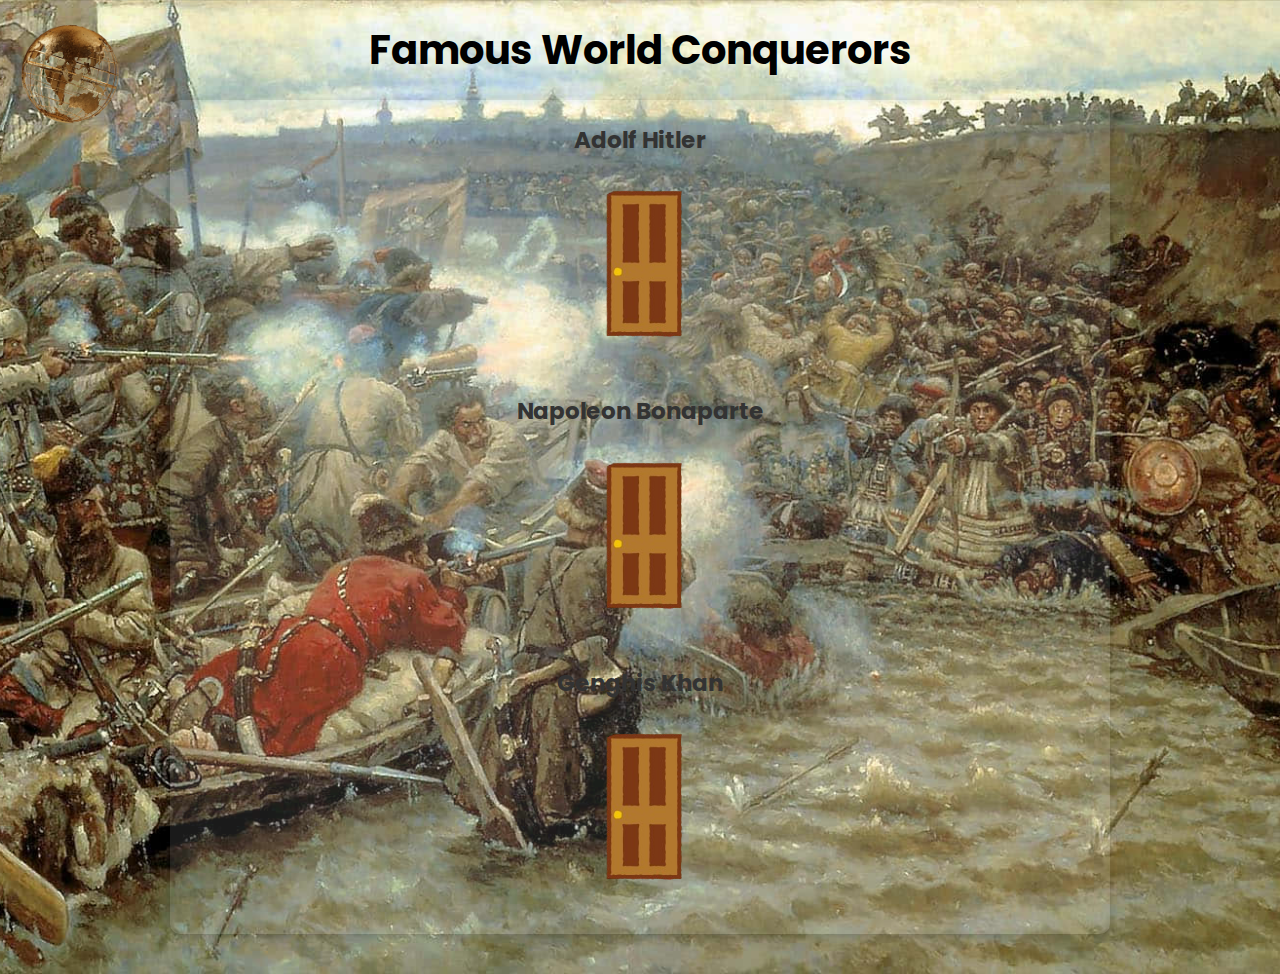
<file: Php and HTML assignment/Index.html>
<!DOCTYPE html>
<html lang="en">
<head>
    <meta charset="UTF-8">
    <meta name="viewport" content="width=device-width, initial-scale=1.0">
    <title>Famous World Conquerors</title>
    <link rel="stylesheet" type="text/css" href="Styles.css">
    <style>
        #globe {
            position: absolute;
            top: 20px;
            left: 20px;
            width: 100px; /* Make the globe smaller */
            height: auto;
        }
        /* Importing Poppins font */
@import url('https://fonts.googleapis.com/css2?family=Poppins:wght@300;400;600;700&display=swap');

/* Global styles */
body {
    background-image: url('1106.jpg'); /* Set image as background */
            background-size: cover; /* Make the background image cover the entire page */
            background-position: center center; /* Center the image */
    font-family: 'Poppins', sans-serif;
    margin: 0;
    padding: 0;
    transition: background-color 0.3s ease, color 0.3s ease;
}

/* Gradient background for story pages */
.gradient-bg {
    background: linear-gradient(135deg, #8e44ad, #3498db);
    color: white;
    min-height: 100vh;
    padding: 20px;
    box-sizing: border-box;
    display: flex;
    flex-direction: column;
    justify-content: space-between;
}

/* Headings */
h1 {
    text-align: center;
    font-size: 2.5em;
    margin: 20px 0;
    animation: fadeIn 1s ease-in-out;
}

/* Doors container - stack doors vertically */
.doors-container {
    display: flex;
    flex-direction: column; /* Stack doors vertically */
    justify-content: center;
    align-items: center;
    gap: 30px; /* Space between stacked doors */
    margin-top: 40px; /* Added space above the doors */
    margin-bottom: 40px;
}

/* Door container - bigger size and positioned in the center */
.door-container {
    position: relative;
    width: 180px; /* Set width for the doors */
    height: 250px; /* Set height for the doors */
    margin-right: 150px;
}

/* Door styles */
.door {
    text-align: center;
    cursor: pointer;
    transition: transform 0.3s ease;
}

.door:hover {
    transform: scale(1.05);
}

.door-image {
    position: absolute;
    width: 100%;
    height: 100%;
    object-fit: cover;
    transition: opacity 0.3s ease;
}

.door-image.closed {
    opacity: 1;
}

.door-image.open {
    opacity: 0;
}

.door:hover .door-image.closed {
    opacity: 0;
}

.door:hover .door-image.open {
    opacity: 1;
}

/* Navigation buttons */
.nav-container {
    display: flex;
    justify-content: center;
    gap: 15px;
    margin: 20px 0;
}

/* Navigation buttons */
.nav-button, .slide-button {
    text-decoration: none;
    font-size: 1.1em;
    color: white;
    padding: 10px 25px;
    background: linear-gradient(135deg, #1abc9c, #16a085); /* Teal gradient */
    border-radius: 30px;
    box-shadow: 0 2px 8px rgba(0, 0, 0, 0.3);
    transition: transform 0.3s ease, background 0.3s ease, box-shadow 0.3s ease;
}

/* Hover effect for navigation buttons */
.nav-button:hover, .slide-button:hover {
    transform: translateY(-5px);
    background: linear-gradient(135deg, #48dbfb, #0abde3); /* Cyan gradient on hover */
    box-shadow: 0 5px 15px rgba(0, 0, 0, 0.4);
}

/* Keyframes for animations */
@keyframes fadeIn {
    from {
        opacity: 0;
        transform: translateY(-20px);
    }
    to {
        opacity: 1;
        transform: translateY(0);
    }
}

/* Responsive design */
@media (max-width: 768px) {
    h1 {
        font-size: 2em;
    }
    p {
        font-size: 1em;
    }
    .nav-button, .slide-button {
        font-size: 0.9em;
        padding: 8px 20px;
    }
}

/* Custom door title styles */
.door-title {
    font-size: 1.2em;
    margin-bottom: 10px;
    color: #333;
    font-weight: bold;
}

/* Globe styles */
#globe {
    position: absolute;
    top: 20px;
    left: 20px;
    width: 100px; /* Make the globe smaller */
    height: auto;
}

/* Text content with horizontal margins */
p, body > div {
    max-width: 900px;
    margin: 0 auto;
    text-align: justify;
    font-size: 1.2em;
    line-height: 1.8;
    padding: 20px;
    box-shadow: 0 2px 10px rgba(0, 0, 0, 0.2);
    background: rgba(255, 255, 255, 0.1);
    border-radius: 10px;
    transition: transform 0.3s ease, box-shadow 0.3s ease;
}

/* Hover effect for text boxes */
p:hover, body > div:hover {
    transform: translateY(-5px);
    box-shadow: 0 5px 20px rgba(0, 0, 0, 0.3);
}

/* Additional styles for spacing and adjustments */
body > div {
    margin-top: 40px; /* Additional space at the top */
}


        h1 {
            text-align: center;
            margin: 20px 0;
        }

        .doors-container {
            display: flex;
            justify-content: center;
            align-items: center;
            gap: 20px; /* Space between doors */
            margin-top: 20px;
        
        }

        .door {
            text-align: center;
            cursor: pointer;
            transition: transform 0.3s ease;
        }

        .door:hover {
            transform: scale(1.05);
        }

        .door-container {
            position: relative;
            width: 150px; /* Set width for doors */
            height: 200px; /* Set height for doors */
        }

        .door-image {
            position: absolute;
            width: 100%;
            height: 100%;
            object-fit: cover;
            transition: opacity 0.3s ease;
        }

        .door-image.closed {
            opacity: 1;
        }

        .door-image.open {
            opacity: 0;
        }

        .door:hover .door-image.closed {
            opacity: 0;
        }

        .door:hover .door-image.open {
            opacity: 1;
        }
    </style>
</head>
<body>
    <img src="globe.png" alt="Globe" id="globe">
    <h1>Famous World Conquerors</h1>
    <div class="doors-container">
        <div class="door">
    
            <div class="door-title">Adolf Hitler</div>
            <a href="Story-1.php"><div class="door-container">
                <img src="closed.png" alt="Closed Door" class="door-image closed">
                <img src="open.png" alt="Open Door" class="door-image open">
            </div></a>
        </div>
        <div class="door" data-link="Story-2.php">
            <div class="door-title">Napoleon Bonaparte</div>
            <a href="Story-2.php"> <div class="door-container">
                <img src="closed.png" alt="Closed Door" class="door-image closed">
                <img src="open.png" alt="Open Door" class="door-image open">
            </div> </a>
        </div>
        <div class="door" data-link="Story-3.php">
            <div class="door-title">Genghis Khan</div>
            <a href="Story-3.php"><div class="door-container">
                <img src="closed.png" alt="Closed Door" class="door-image closed">
                <img src="open.png" alt="Open Door" class="door-image open">
            </div></a>
        </div>
    </div>
    
    <script src="script.js"></script>
    
</html>
</file>
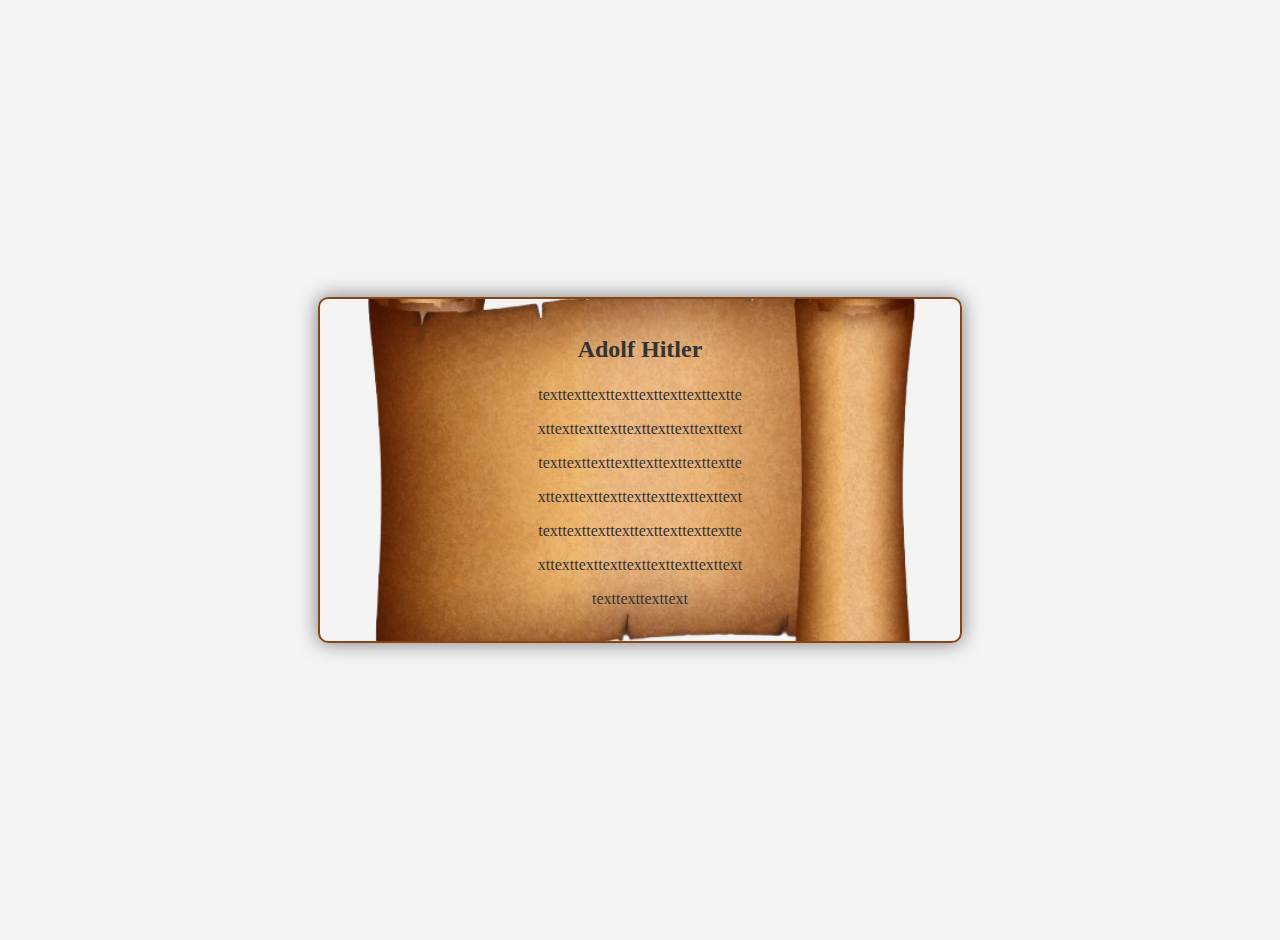
<file: Php and HTML assignment/Untitled-1.html>
<!DOCTYPE html>
<html lang="en">
<head>
    <meta charset="UTF-8">
    <meta name="viewport" content="width=device-width, initial-scale=1.0">
    <title>Vintage Scroll</title>
    <style>
        body {
            font-family: 'Georgia', serif;
            background-color: #f4f4f4;
            margin: 0;
            padding: 20px;
            display: flex;
            justify-content: center;
            align-items: center;
            height: 100vh;
        }
        .scroll {
            background: url('68.png') no-repeat center center;
            background-size: cover;
            width: 600px;
            padding: 20px;
            border: 2px solid #8B4513;
            border-radius: 10px;
            box-shadow: 0 0 20px rgba(0, 0, 0, 0.5);
            text-align: center;
            color: #333;
        }
        h1 {
            font-size: 24px;
            margin-bottom: 20px;
        }
        p {
            margin: 10px 0;
            line-height: 1.5;
        }
    </style>
</head>
<body>

<div class="scroll">
    <h1>Adolf Hitler</h1>
    <p>texttexttexttexttexttexttexttextte</p>
    <p>xttexttexttexttexttexttexttexttext</p>
    <p>texttexttexttexttexttexttexttextte</p>
    <p>xttexttexttexttexttexttexttexttext</p>
    <p>texttexttexttexttexttexttexttextte</p>
    <p>xttexttexttexttexttexttexttexttext</p>
    <p>texttexttexttext</p>
</div>

</body>
</html>
</file>
<file: Php and HTML assignment/Styles.css>
/* Importing Poppins font */
@import url('https://fonts.googleapis.com/css2?family=Poppins:wght@300;400;600;700&display=swap');

/* Global styles */
body {
    font-family: 'Poppins', sans-serif;
    margin: 0;
    padding: 0;
    transition: background-color 0.3s ease, color 0.3s ease;
}

/* Gradient background for story pages */
.gradient-bg {
    background: linear-gradient(135deg, #8e44ad, #3498db);
    color: white;
    min-height: 100vh;
    padding: 20px;
    box-sizing: border-box;
    display: flex;
    flex-direction: column;
    justify-content: space-between;
}

/* Headings */
h1 {
    text-align: center;
    font-size: 2.5em;
    margin: 20px 0;
    animation: fadeIn 1s ease-in-out;
}

/* Doors container - stack doors vertically */
.doors-container {
    display: flex;
    flex-direction: column; /* Stack doors vertically */
    justify-content: center;
    align-items: center;
    gap: 30px; /* Space between stacked doors */
    margin-top: 40px; /* Added space above the doors */
    margin-bottom: 40px;
}

/* Door container - bigger size and positioned in the center */
.door-container {
    position: relative;
    width: 180px; /* Set width for the doors */
    height: 250px; /* Set height for the doors */
    margin-right: 150px;
}

/* Door styles */
.door {
    text-align: center;
    cursor: pointer;
    transition: transform 0.3s ease;
}

.door:hover {
    transform: scale(1.05);
}

.door-image {
    position: absolute;
    width: 100%;
    height: 100%;
    object-fit: cover;
    transition: opacity 0.3s ease;
}

.door-image.closed {
    opacity: 1;
}

.door-image.open {
    opacity: 0;
}

.door:hover .door-image.closed {
    opacity: 0;
}

.door:hover .door-image.open {
    opacity: 1;
}

/* Navigation buttons */
.nav-container {
    display: flex;
    justify-content: center;
    gap: 15px;
    margin: 20px 0;
}

/* Navigation buttons */
.nav-button, .slide-button {
    text-decoration: none;
    font-size: 1.1em;
    color: white;
    padding: 10px 25px;
    background: linear-gradient(135deg, #1abc9c, #16a085); /* Teal gradient */
    border-radius: 30px;
    box-shadow: 0 2px 8px rgba(0, 0, 0, 0.3);
    transition: transform 0.3s ease, background 0.3s ease, box-shadow 0.3s ease;
}

/* Hover effect for navigation buttons */
.nav-button:hover, .slide-button:hover {
    transform: translateY(-5px);
    background: linear-gradient(135deg, #48dbfb, #0abde3); /* Cyan gradient on hover */
    box-shadow: 0 5px 15px rgba(0, 0, 0, 0.4);
}

/* Keyframes for animations */
@keyframes fadeIn {
    from {
        opacity: 0;
        transform: translateY(-20px);
    }
    to {
        opacity: 1;
        transform: translateY(0);
    }
}

/* Responsive design */
@media (max-width: 768px) {
    h1 {
        font-size: 2em;
    }
    p {
        font-size: 1em;
    }
    .nav-button, .slide-button {
        font-size: 0.9em;
        padding: 8px 20px;
    }
}

/* Custom door title styles */
.door-title {
    font-size: 1.2em;
    margin-bottom: 10px;
    color: #333;
    font-weight: bold;
}

/* Globe styles */
#globe {
    position: absolute;
    top: 20px;
    left: 20px;
    width: 100px; /* Make the globe smaller */
    height: auto;
}

/* Text content with horizontal margins */
p, body > div {
    max-width: 900px;
    margin: 0 auto;
    text-align: justify;
    font-size: 1.2em;
    line-height: 1.8;
    padding: 20px;
    box-shadow: 0 2px 10px rgba(0, 0, 0, 0.2);
    background: rgba(255, 255, 255, 0.1);
    border-radius: 10px;
    transition: transform 0.3s ease, box-shadow 0.3s ease;
}

/* Hover effect for text boxes */
p:hover, body > div:hover {
    transform: translateY(-5px);
    box-shadow: 0 5px 20px rgba(0, 0, 0, 0.3);
}

/* Additional styles for spacing and adjustments */
body > div {
    margin-top: 40px; /* Additional space at the top */
}
</file>
